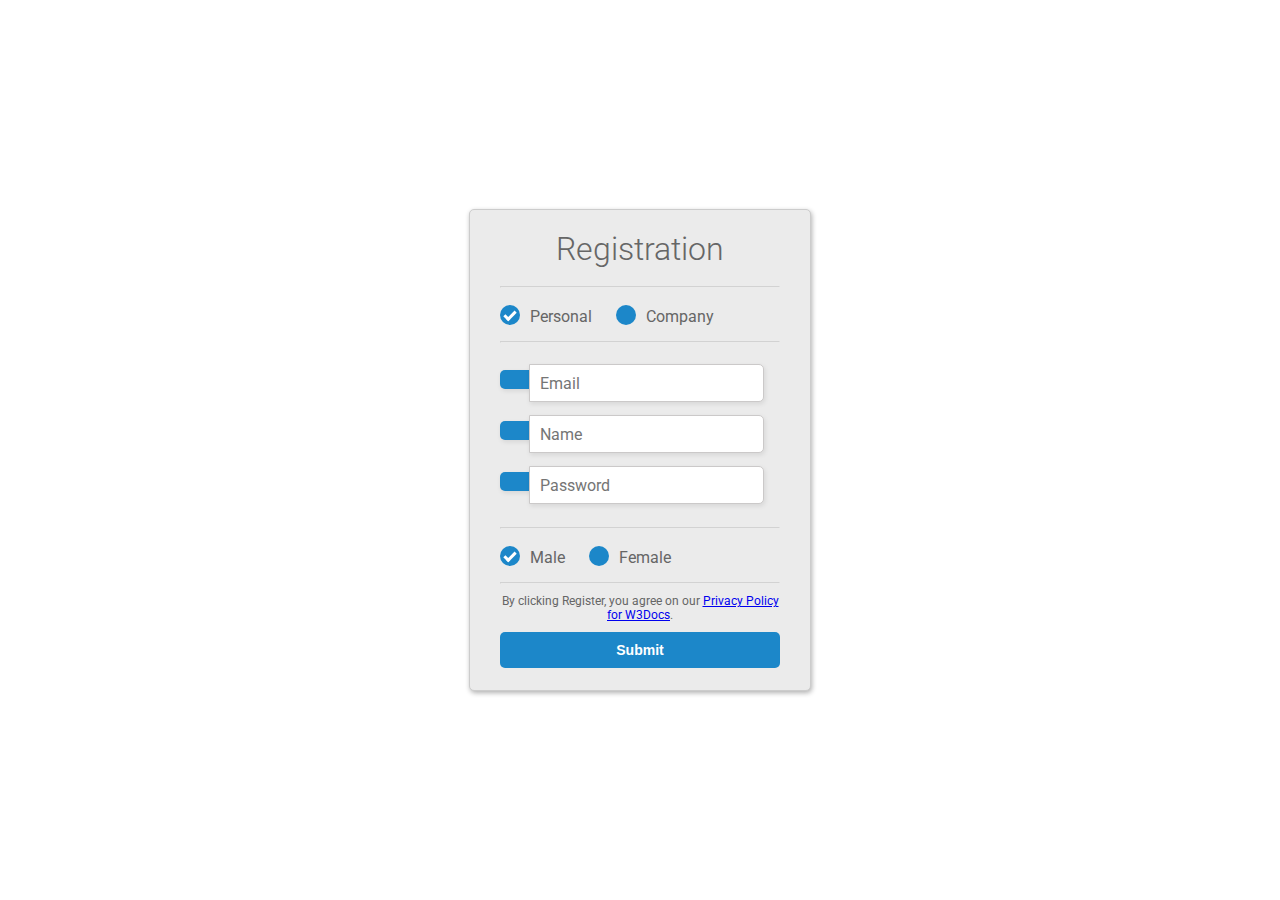
<file: form.html>
<!DOCTYPE html>
<html>
  <head>
    <title>Simple registration form</title>
    <link href="https://fonts.googleapis.com/css?family=Roboto:300,400,500,700" rel="stylesheet">
    <link rel="stylesheet" href="https://use.fontawesome.com/releases/v5.4.1/css/all.css" integrity="sha384-5sAR7xN1Nv6T6+dT2mhtzEpVJvfS3NScPQTrOxhwjIuvcA67KV2R5Jz6kr4abQsz" crossorigin="anonymous">
    <style>
      html, body {
      display: flex;
      justify-content: center;
      height: 100%;
      }
      body, div, h1, form, input, p {
      padding: 0;
      margin: 0;
      outline: none;
      font-family: Roboto, Arial, sans-serif;
      font-size: 16px;
      color: #666;
      }
      h1 {
      padding: 10px 0;
      font-size: 32px;
      font-weight: 300;
      text-align: center;
      }
      p {
      font-size: 12px;
      }
      hr {
      color: #a9a9a9;
      opacity: 0.3;
      }
      .main-block {
      max-width: 340px;
      min-height: 460px;
      padding: 10px 0;
      margin: auto;
      border-radius: 5px;
      border: solid 1px #ccc;
      box-shadow: 1px 2px 5px rgba(0,0,0,.31);
      background: #ebebeb;
      }
      form {
      margin: 0 30px;
      }
      .account-type, .gender {
      margin: 15px 0;
      }
      input[type=radio] {
      display: none;
      }
      label#icon {
      margin: 0;
      border-radius: 5px 0 0 5px;
      }
      label.radio {
      position: relative;
      display: inline-block;
      padding-top: 4px;
      margin-right: 20px;
      text-indent: 30px;
      overflow: visible;
      cursor: pointer;
      }
      label.radio:before {
      content: "";
      position: absolute;
      top: 2px;
      left: 0;
      width: 20px;
      height: 20px;
      border-radius: 50%;
      background: #1c87c9;
      }
      label.radio:after {
      content: "";
      position: absolute;
      width: 9px;
      height: 4px;
      top: 8px;
      left: 4px;
      border: 3px solid #fff;
      border-top: none;
      border-right: none;
      transform: rotate(-45deg);
      opacity: 0;
      }
      input[type=radio]:checked + label:after {
      opacity: 1;
      }
      input[type=text], input[type=password] {
      width: calc(100% - 57px);
      height: 36px;
      margin: 13px 0 0 -5px;
      padding-left: 10px;
      border-radius: 0 5px 5px 0;
      border: solid 1px #cbc9c9;
      box-shadow: 1px 2px 5px rgba(0,0,0,.09);
      background: #fff;
      }
      input[type=password] {
      margin-bottom: 15px;
      }
      #icon {
      display: inline-block;
      padding: 9.3px 15px;
      box-shadow: 1px 2px 5px rgba(0,0,0,.09);
      background: #1c87c9;
      color: #fff;
      text-align: center;
      }
      .btn-block {
      margin-top: 10px;
      text-align: center;
      }
      button {
      width: 100%;
      padding: 10px 0;
      margin: 10px auto;
      border-radius: 5px;
      border: none;
      background: #1c87c9;
      font-size: 14px;
      font-weight: 600;
      color: #fff;
      }
      button:hover {
      background: #26a9e0;
      }
    </style>
  </head>
  <body>
    <div class="main-block">
      <h1>Registration</h1>
      <form action="/">
        <hr>
        <div class="account-type">
          <input type="radio" value="none" id="radioOne" name="account" checked/>
          <label for="radioOne" class="radio">Personal</label>
          <input type="radio" value="none" id="radioTwo" name="account" />
          <label for="radioTwo" class="radio">Company</label>
        </div>
        <hr>
        <label id="icon" for="name"><i class="fas fa-envelope"></i></label>
        <input type="text" name="name" id="name" placeholder="Email" required/>
        <label id="icon" for="name"><i class="fas fa-user"></i></label>
        <input type="text" name="name" id="name" placeholder="Name" required/>
        <label id="icon" for="name"><i class="fas fa-unlock-alt"></i></label>
        <input type="password" name="name" id="name" placeholder="Password" required/>
        <hr>
        <div class="gender">
          <input type="radio" value="none" id="male" name="gender" checked/>
          <label for="male" class="radio">Male</label>
          <input type="radio" value="none" id="female" name="gender" />
          <label for="female" class="radio">Female</label>
        </div>
        <hr>
        <div class="btn-block">
          <p>By clicking Register, you agree on our <a href="https://www.w3docs.com/privacy-policy">Privacy Policy for W3Docs</a>.</p>
          <button type="submit" href="/">Submit</button>
        </div>
      </form>
    </div>
  </body>
</html>
</file>
